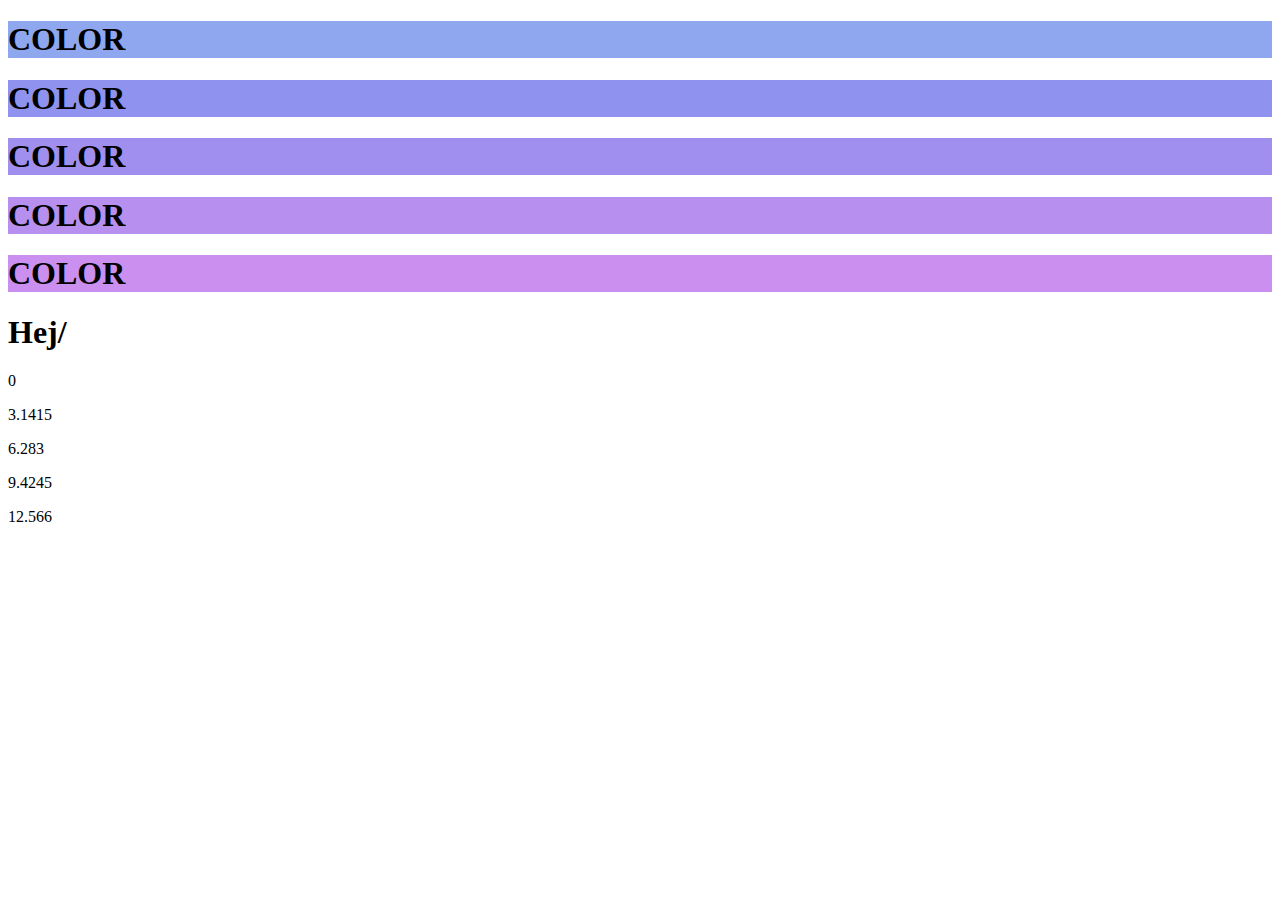
<file: 02_jan_12_functions/index.html>
<!DOCTYPE html>
<html lang="en">
<head>
    <meta charset="UTF-8">
    <meta http-equiv="X-UA-Compatible" content="IE=edge">
    <meta name="viewport" content="width=device-width, initial-scale=1.0">
    <link rel="stylesheet" href="css/style.css">
    <script src="js/script.js" defer></script>
    <title>Document</title>
</head>
<body>

    
</body>
</html>
</file>
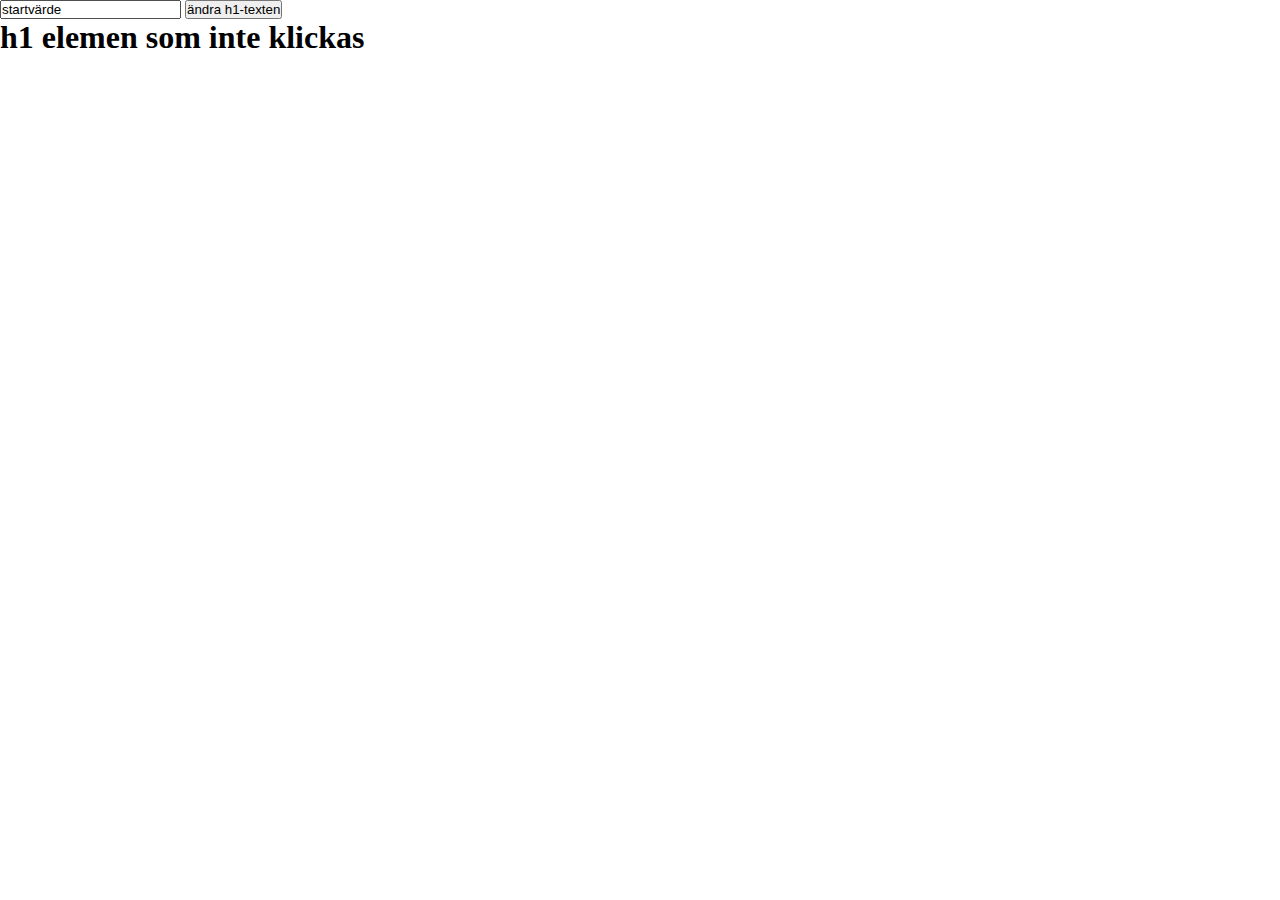
<file: 04_jan_14_events - keyBoard/index.html>
<!DOCTYPE html>
<html lang="en">
<head>
    <meta charset="UTF-8">
    <meta http-equiv="X-UA-Compatible" content="IE=edge">
    <meta name="viewport" content="width=device-width, initial-scale=1.0">
    <link rel="stylesheet" href="css/style.css">
    <script src="js/script.js" defer></script>
    <title>Document</title>
</head>
<body>

    <!-- <form action=""> -->
        <input type="text" value="startvärde">
        <button>ändra h1-texten</button>
    <!-- </form> -->



 <h1>h1 elemen som inte klickas</h1>

    
</body>
</html>
</file>
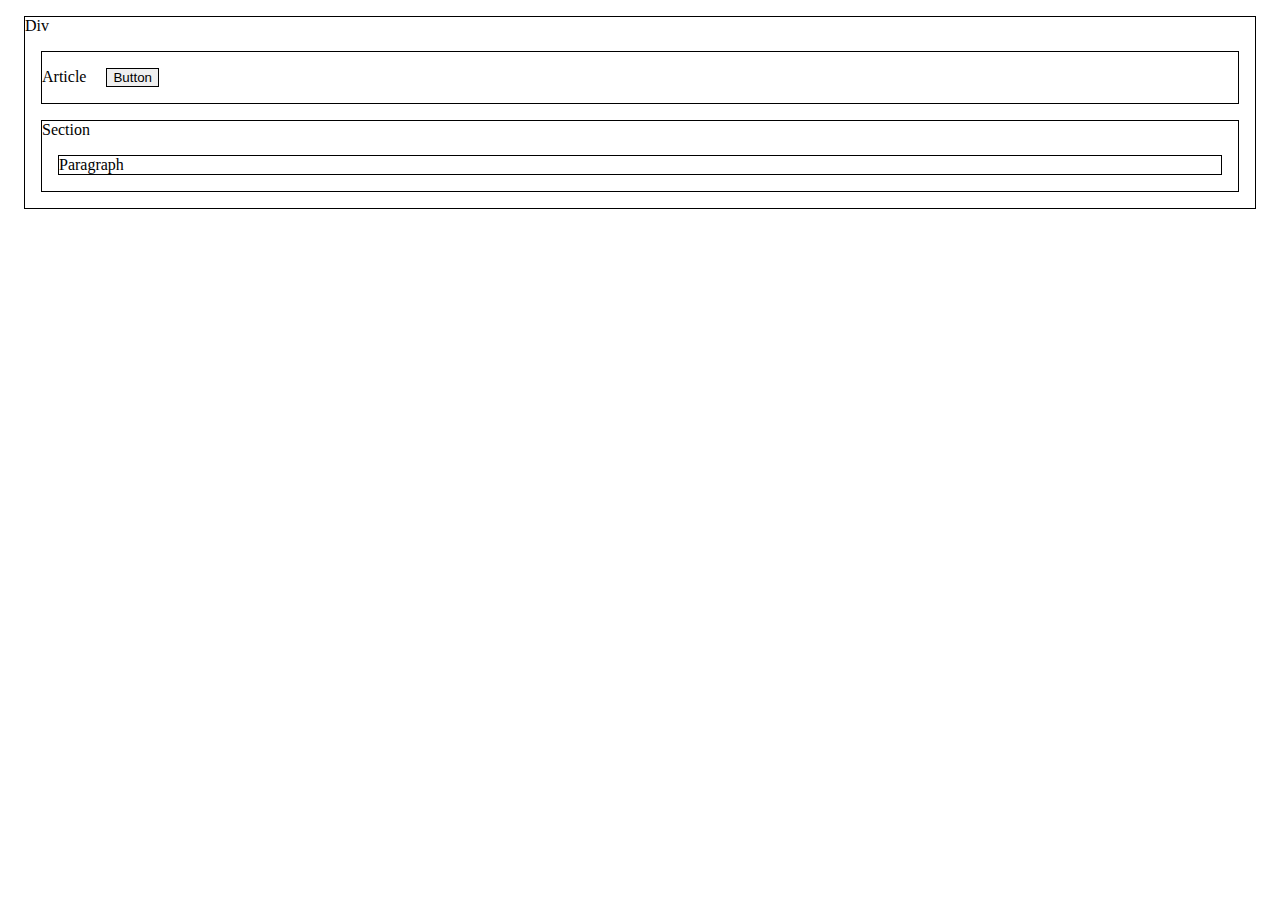
<file: event-bubbling/index.html>
<!DOCTYPE html>
<html lang="en">
<head>
    <meta charset="UTF-8">
    <meta http-equiv="X-UA-Compatible" content="IE=edge">
    <meta name="viewport" content="width=device-width, initial-scale=1.0">
    <script src="js/script.js" defer></script>
    <link rel="stylesheet" href="style.css">
    
    <!-- Fake favicon för att undvika felmeddelande -->
    <link rel="shortcut icon" href="#" type="image/x-icon">
    <title>Bubbling</title>
</head>
<body>
    <div>
        Div
        <article>
            Article
            <button>Button</button>
        </article>
        <section>
            Section
            <p>Paragraph</p>
        </section>
    </div>
</body>
</html>
</file>
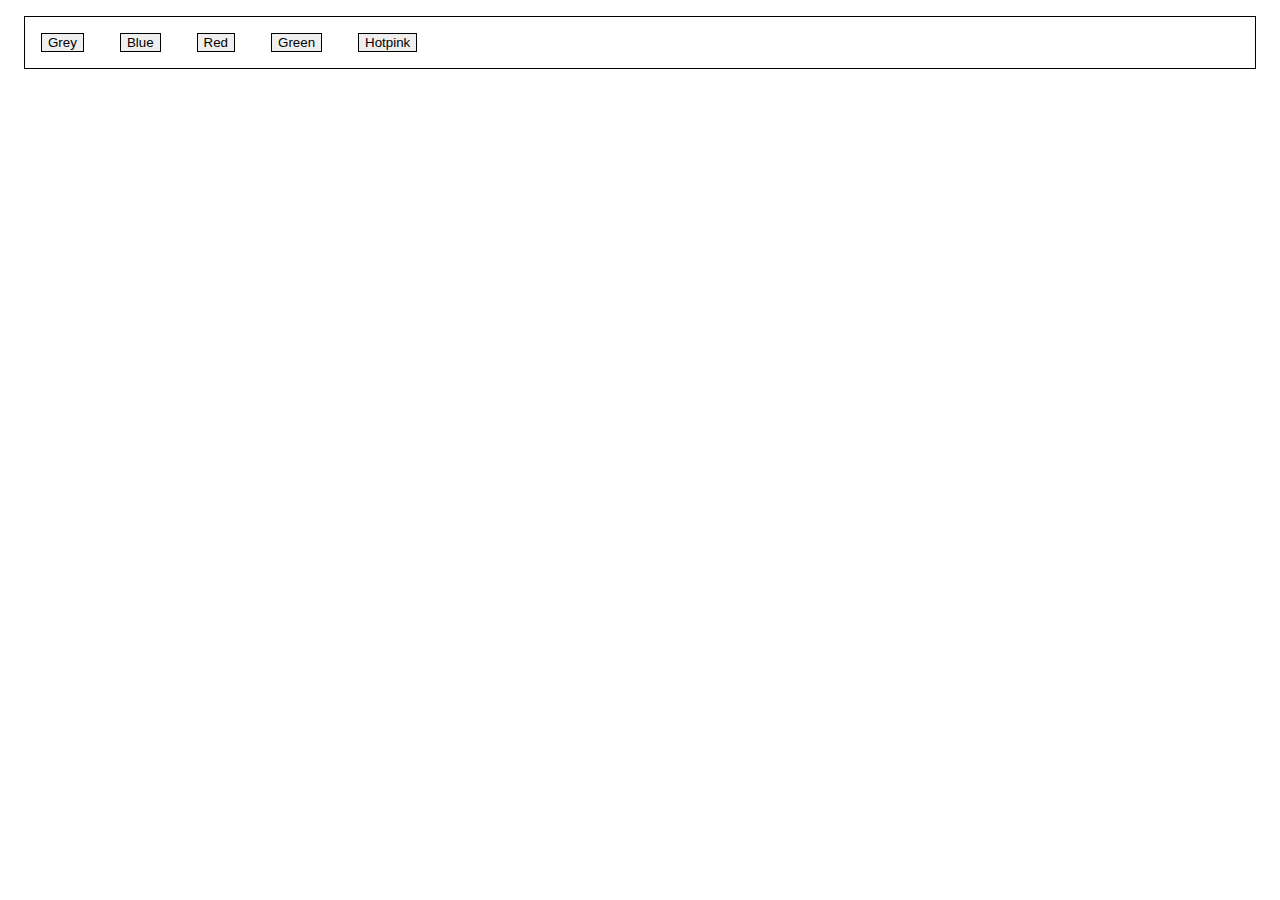
<file: event-multi/index.html>
<!DOCTYPE html>
<html lang="en">
<head>
    <meta charset="UTF-8">
    <meta http-equiv="X-UA-Compatible" content="IE=edge">
    <meta name="viewport" content="width=device-width, initial-scale=1.0">
    <script src="js/script.js" defer></script>
    <link rel="stylesheet" href="style.css">
    
    <!-- Fake favicon för att undvika felmeddelande -->
    <link rel="shortcut icon" href="#" type="image/x-icon">
    <title>Bubbling</title>
</head>
<body>
    <div>
        <button>Grey</button>
        <button>Blue</button>
        <button>Red</button>
        <button>Green</button>
        <button>Hotpink</button>
    </div>
</body>
</html>
</file>
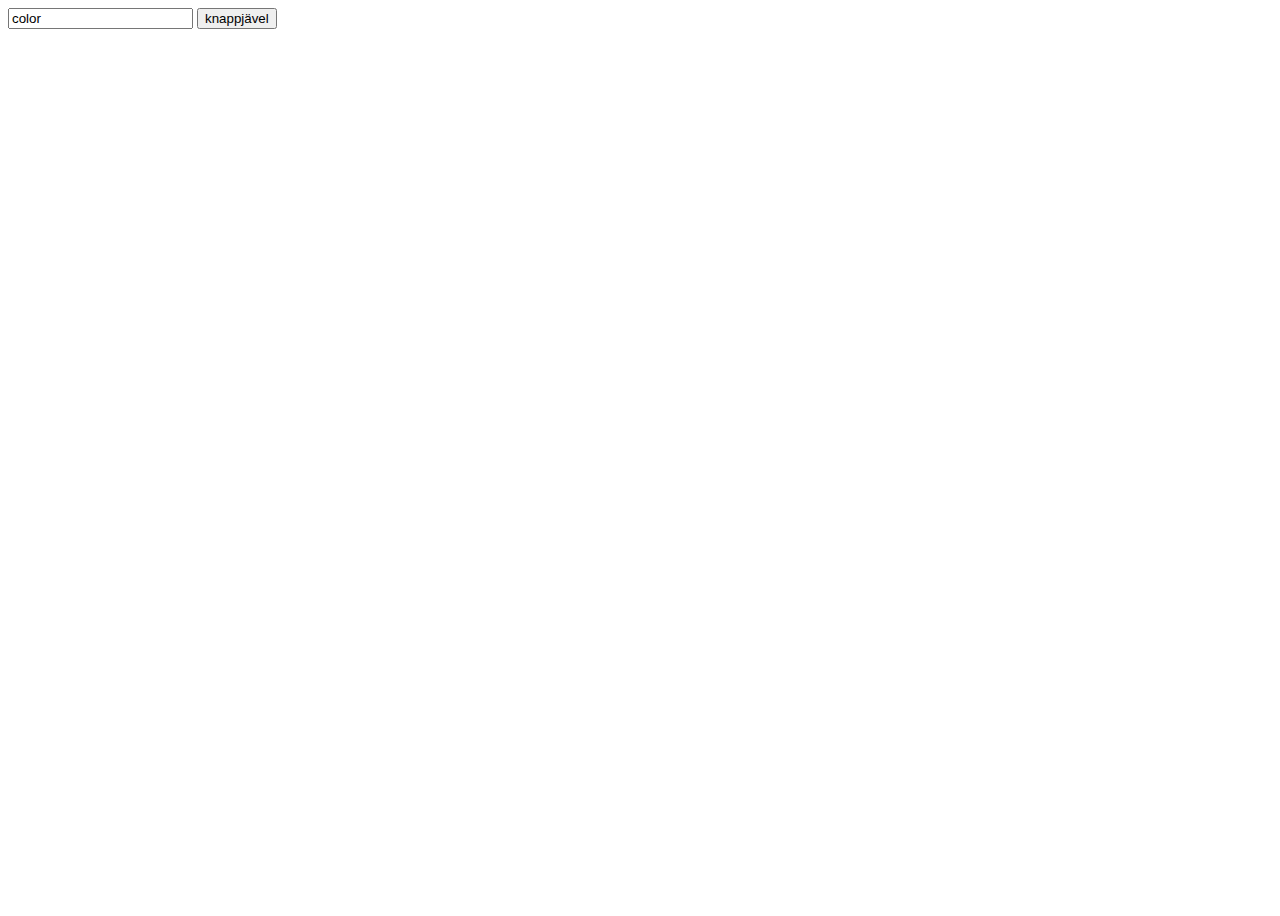
<file: events_övningsuppgifter/index.html>
<!DOCTYPE html>
<html lang="en">
<head>
    <meta charset="UTF-8">
    <meta http-equiv="X-UA-Compatible" content="IE=edge">
    <meta name="viewport" content="width=device-width, initial-scale=1.0">
    <link rel="stylesheet" href="css/styles.css">
    <script src="js/script.js" defer></script>
    <title>Document</title>
</head>
<body>
    <input type="text" value="color">
    <button>knappjävel</button>
    
</body>
</html>
</file>
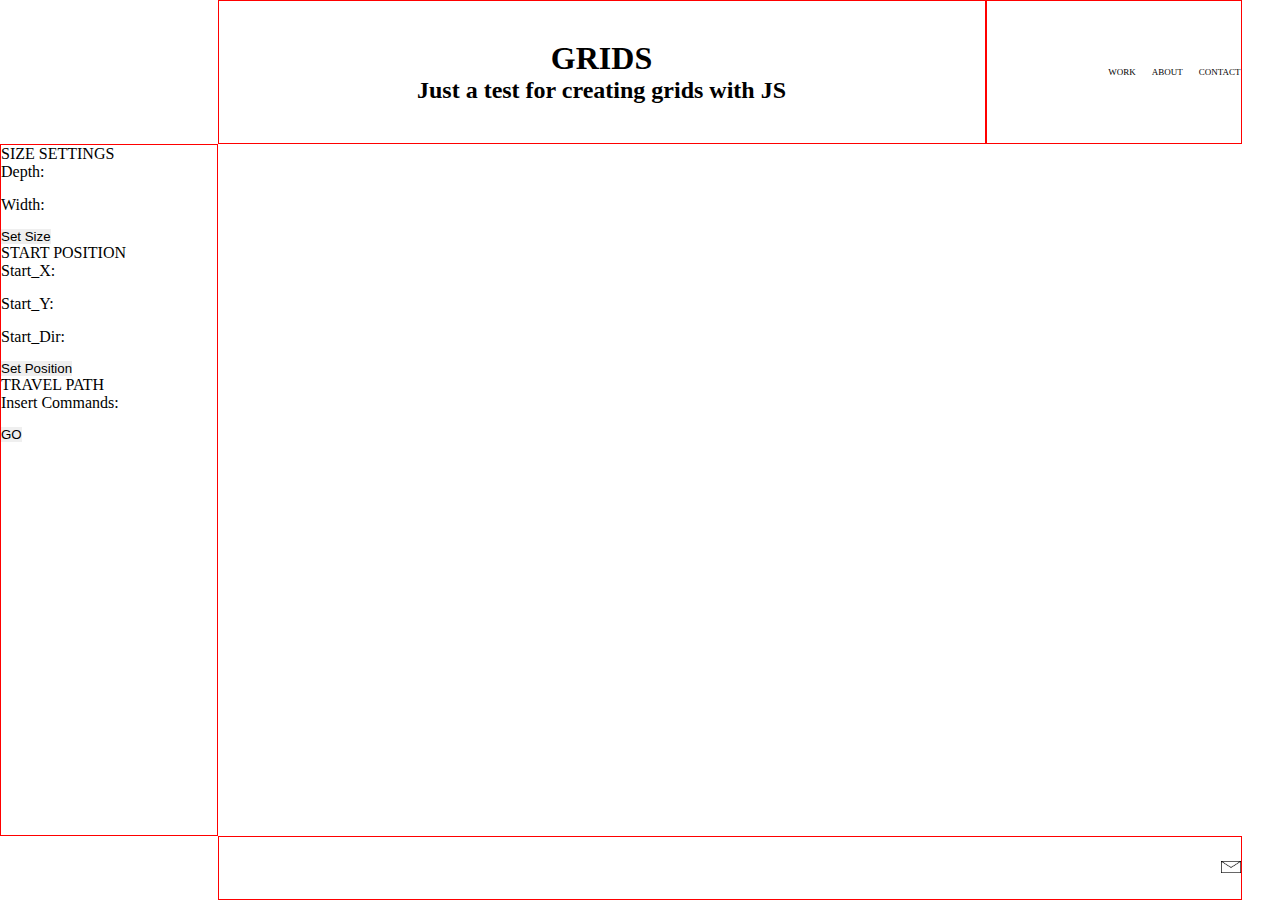
<file: gridPosition/index.html>
<!DOCTYPE html>
<html lang="en">
<head>
    <meta charset="UTF-8">
    <meta http-equiv="X-UA-Compatible" content="IE=edge">
    <meta name="viewport" content="width=device-width, initial-scale=1.0">
    <link rel="stylesheet" href="css/style.css">
    <script src="js/script.js" defer></script>
    <title>grids</title>
</head>
<body>

    <div class="wrapper-common">

        <header class="header-common">
            <h1>GRIDS</h1>
            <h2>Just a test for creating grids with JS</h2>
        </header>

        <nav class="nav-common">
            <a href="index.html">WORK</a>
            <!-- <a href="work.html">WORK</a> -->
            <a href="aboutme.html">ABOUT</a>
            <a href="contact.html">CONTACT</a>
        </nav>

        <aside class="sidebar_input">
                <p>SIZE SETTINGS</p>
                Depth: <input type="text" name="depth" id="input-depth">
                Width: <input type="text" name="width" id="input-width">
                <button onclick="setGrid()">Set Size</button>

                <p>START POSITION</p>
                Start_X: <input type="text" name="Start_X" id="input-start-x">
                Start_Y: <input type="text" name="Start_Y" id="input-start-y">
                Start_Dir: <input type="text" name="Start_Dir" id="input-start-dir">
                <button onclick="setStart()">Set Position</button>

                <p>TRAVEL PATH</p>
                Insert Commands: <input type="text" name="Start_X" id="input-travel">
                <button onclick="startTravel()">GO</button>

        </aside>
        

        <main class="grid-robot">
           
        </main>

        <footer class="footer-common">
            <a href="mailto:ctallner@hotmail.com"><img src="img/email-small.png" alt="email"></a>
        </footer>

    </div>
    
</body>
</html>
</file>
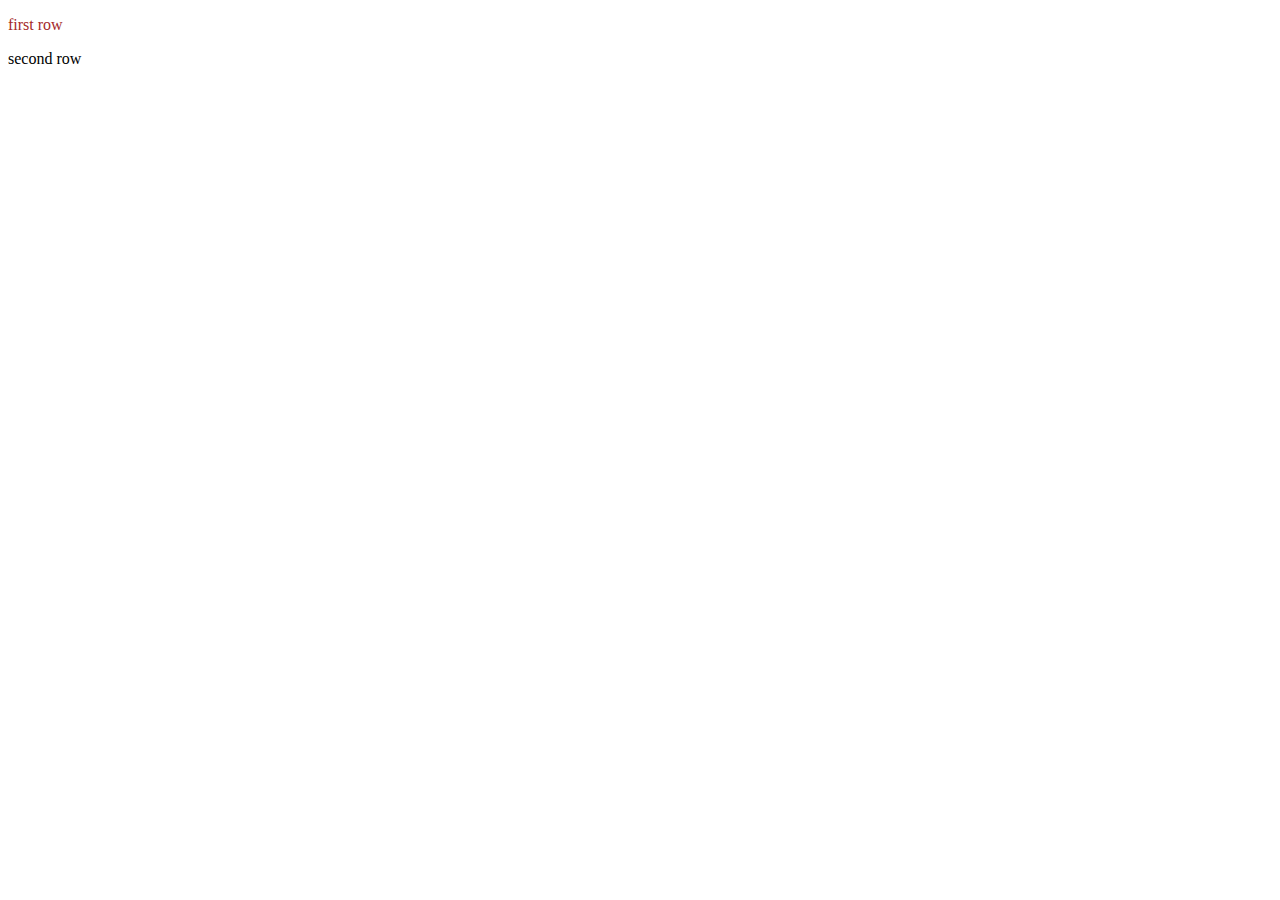
<file: helloWorld/index.html>
<!DOCTYPE html>
<html lang="en">
<head>
    <meta charset="UTF-8">
    <meta http-equiv="X-UA-Compatible" content="IE=edge">
    <meta name="viewport" content="width=device-width, initial-scale=1.0">
    <link rel="stylesheet" href="css/style.css">
    <script src="js/script.js" defer></script>
    <title>Document</title>
</head>
<body>

    <p class="test"> first row </p>
    <p> second row </p>

    
</body>
</html>
</file>
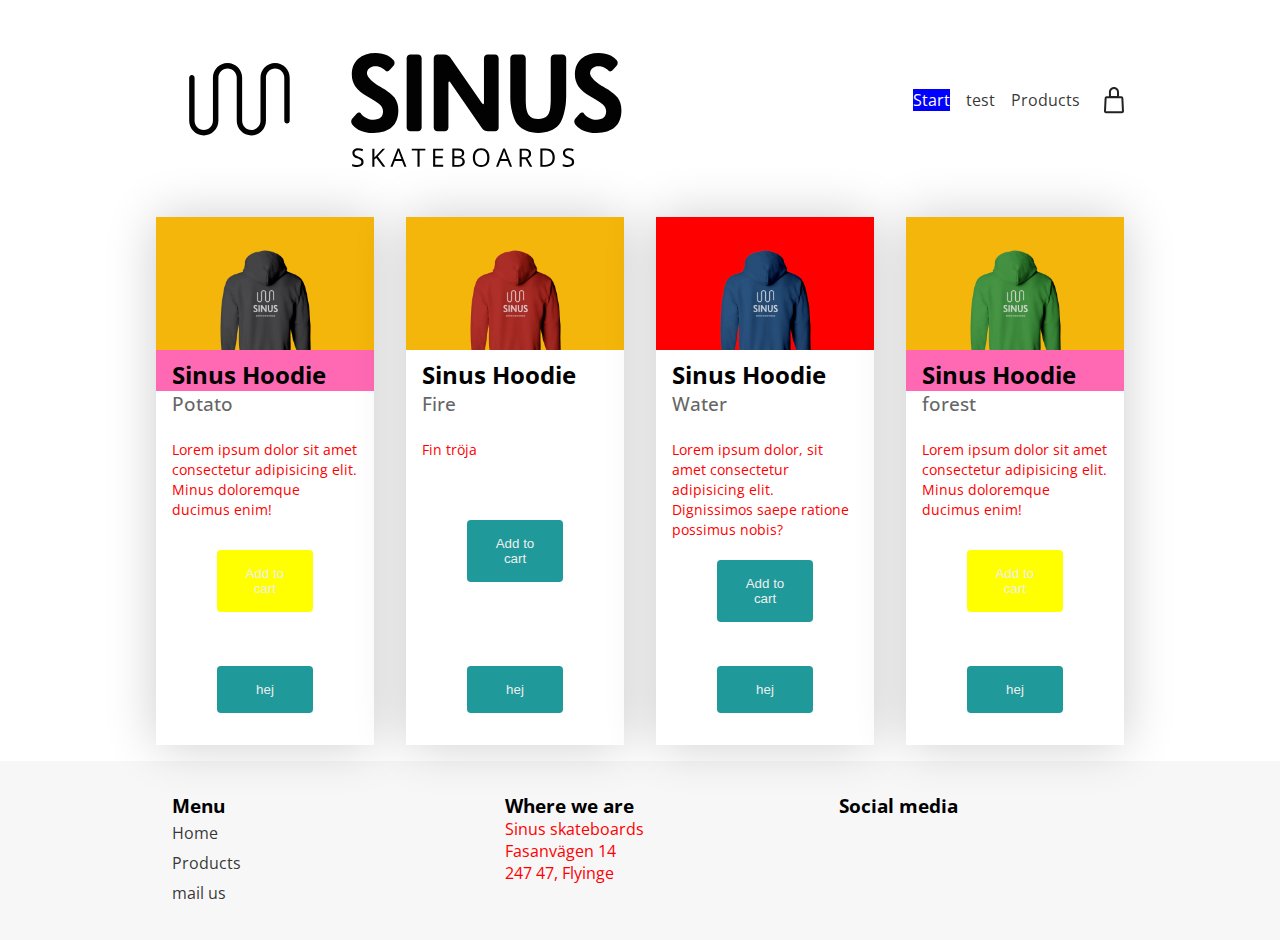
<file: 01_jan_04_variables_and_DOM/sinus-shop-start/index.html>
<!DOCTYPE html>
<html lang="en">

<head>
    <meta charset="UTF-8">
    <meta name="viewport" content="width=device-width, initial-scale=1.0">
    <title>Sinus skateboards</title>
    <link href="https://fonts.googleapis.com/css2?family=Open+Sans:wght@400;700&display=swap" rel="stylesheet">
    <link rel="stylesheet" href="css/style.css">
    <script src="js/script.js" defer></script>
</head>

<body>
     <div class="wrapper">
        <header>
            <img src="img/sinus-logo.svg" alt="sinus" class="logo">
            <nav id="header-navigation">
                <a href="#">Home</a>
                <a href="#">Products</a>
                <a href="#">Contact</a>

                <img src="img/icon-bag.svg" alt="cart">
            </nav>
        </header>
        <main>
            <article class="art-1">
                <figure><img src="img/hoodie-ash.png" alt="hoodie"></figure>
                <h2>Sinus Hoodie</h2>
                <h3>Ash</h3>
                <p>Lorem ipsum dolor sit amet consectetur adipisicing elit. Minus doloremque ducimus enim!</p>
                <button>buy</button>
            </article>
            <article class="art-2">
                <figure><img src="img/hoodie-fire.png" alt="hoodie"></figure>
                <h2>Sinus Hoodie</h2>
                <h3>Fire</h3>
                <p>Lorem ipsum dolor sit amet consectetur adipisicing elit. Ratione neque sint quaerat consequatur
                    laudantium!</p>
                <button>buy</button>
            </article>
            <article class="art-3">
                <figure><img src="img/hoodie-ocean.png" alt="hoodie"></figure>
                <h2>Sinus Hoodie</h2>
                <h3>Water</h3>
                <p>Lorem ipsum dolor, sit amet consectetur adipisicing elit. Dignissimos saepe ratione possimus nobis?
                </p>
                <button>buy</button>
            </article>
        </main>
        <footer>
            <section>
                <article>
                    <h3>Menu</h3>
                    <a href="#">Home</a>
                    <a href="#">Products</a>
                    <a href="#">Contact</a>
                </article>
                <article>
                    <h3>Where we are</h3>
                    <p>Sinus skateboards <br>
                        Railsvägen 13 <br>
                        133 37, Rampnäs</p>
                </article>
                <article>
                    <h3>Social media</h3>
                    <a href="#">Twitter</a>
                    <a href="#">Facebook</a>
                    <a href="#">Instagram</a>
                </article>
            </section>
        </footer>
    </div>
</body>

</html>
</file>
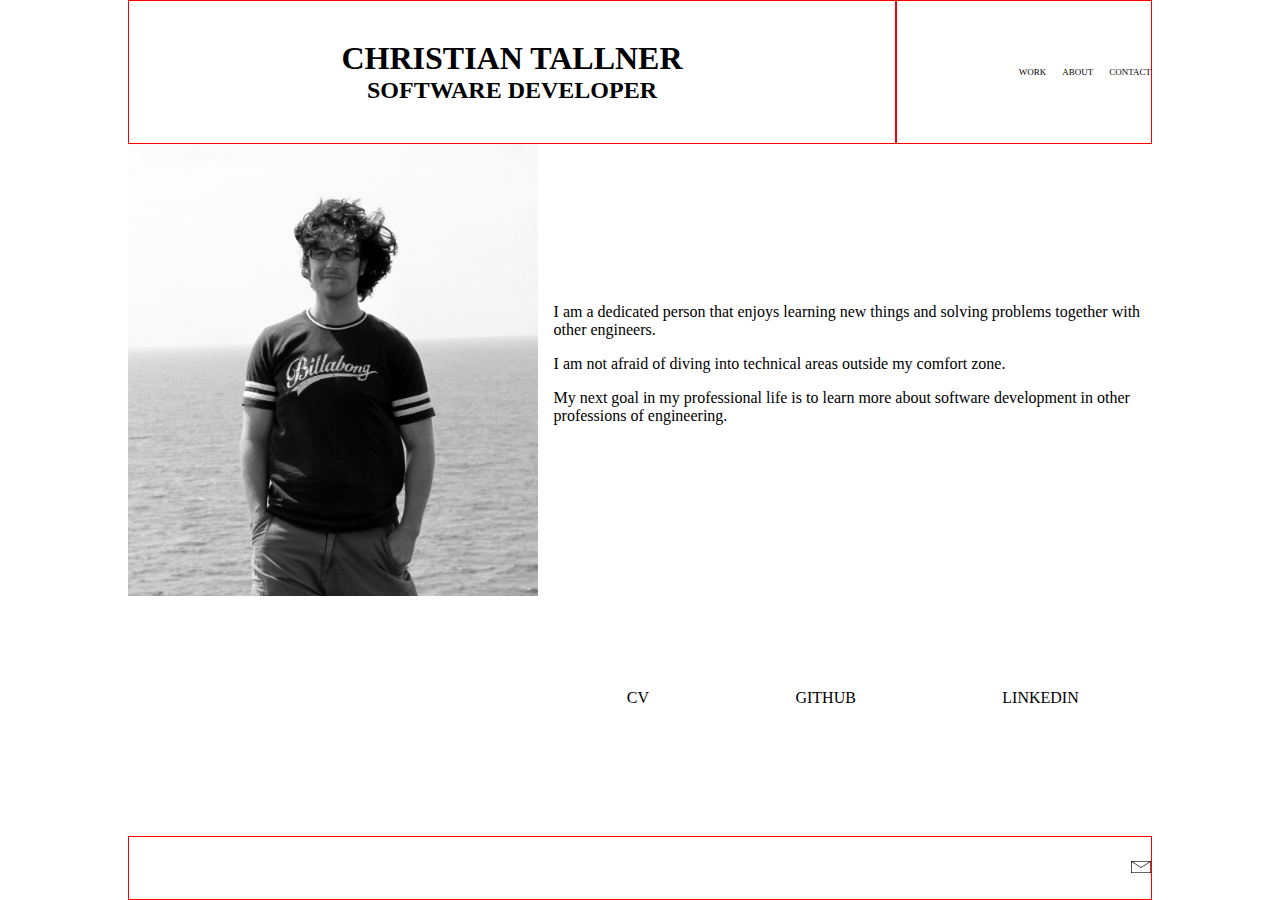
<file: gridPosition/aboutme.html>
<!DOCTYPE html>
<html lang="en">
<head>
    <meta charset="UTF-8">
    <meta http-equiv="X-UA-Compatible" content="IE=edge">
    <meta name="viewport" content="width=device-width, initial-scale=1.0">
    <link rel="stylesheet" href="css/style.css">
    <title>About - Christian Tallner</title>
</head>
<body>
    <div class="wrapper-common">

        <header class="header-common">
            <h1>CHRISTIAN TALLNER</h1>
            <h2>SOFTWARE DEVELOPER</h2>
        </header>

        <nav class="nav-common">
            <a href="index.html">WORK</a>
            <!-- <a href="work.html">WORK</a> -->
            <a href="aboutme.html">ABOUT</a>
            <a href="contact.html">CONTACT</a>
        </nav>

        <main class="aboutme-main">
            <figure>
                <img src="img/me.JPG" alt="me">
                <!-- <figcaption> this is me</figcaption> -->
            </figure>

            <article>
                <p>
                    I am a dedicated person that enjoys learning new things and solving problems together with other engineers. 
                </p>
                <p>
                    I am not afraid of diving into technical areas outside my comfort zone. 
                </p>
                <p>
                    My next goal in my professional life is to learn more about software development in other professions of engineering.
                </p>
            </article>

            <div>
                <a href="documents/Christian tallner - CV Eng.pdf" target="_blank">CV</a>
                <a href="https://github.com/tallner" target="_blank">GITHUB</a>
                <a href="https://www.linkedin.com/in/christian-tallner-b8683511/" target="_blank">LINKEDIN</a>
            </div>

        </main>

        <footer class="footer-common">
            <a href="mailto:ctallner@hotmail.com"><img src="img/email-small.png" alt="email"></a>
        </footer>

    </div>
</body>
</html>
</file>
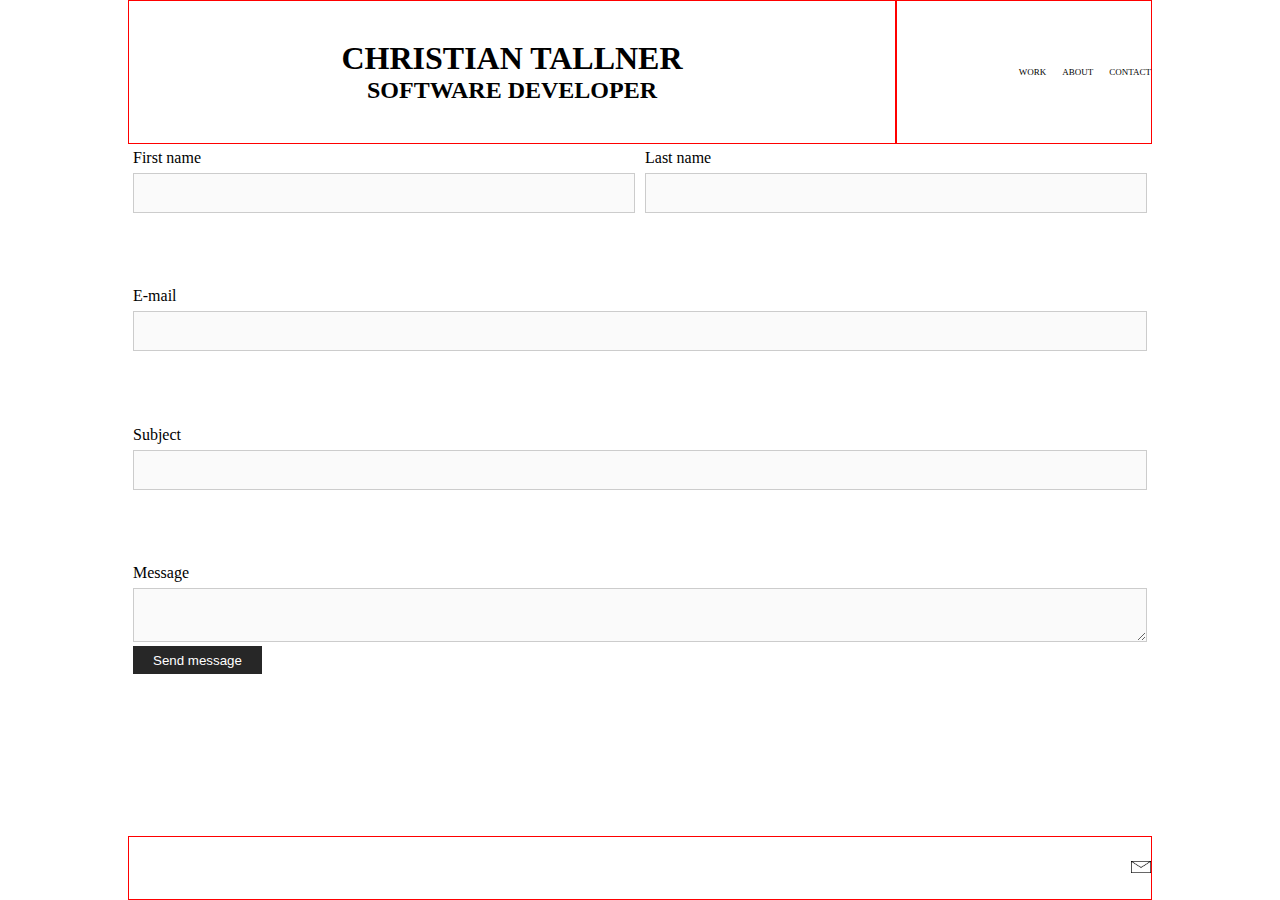
<file: gridPosition/contact.html>
<!DOCTYPE html>
<html lang="en">
<head>
    <meta charset="UTF-8">
    <meta http-equiv="X-UA-Compatible" content="IE=edge">
    <meta name="viewport" content="width=device-width, initial-scale=1.0">
    <link rel="stylesheet" href="css/style.css">
    <title>Contact - Christian Tallner</title>
</head>
<body>
    <div class="wrapper-common">

        <header class="header-common">
            <h1>CHRISTIAN TALLNER</h1>
            <h2>SOFTWARE DEVELOPER</h2>
        </header>

        <nav class="nav-common">
            <a href="index.html">WORK</a>
            <!-- <a href="work.html">WORK</a> -->
            <a href="aboutme.html">ABOUT</a>
            <a href="contact.html">CONTACT</a>
        </nav>

        <!-- <main class="contact-main"> -->
    
            <form class="contact-form" id="form" name="form" method="post" action="mailto:ctallner@hotmail.com" target="_blank">

                <div class="contact-first-name-grid contact-box">
                    <label for="fname">First name</label> 
                    <input class="textinput" type="text" name="fname" id="fname" />
                </div>
                
                <div class="contact-last-name-grid contact-box">
                    <label for="lname">Last name</label>
                    <input class="textinput" type="text" name="lname" id="lname" />
                </div>

                <div class="contact-subject-grid contact-box">
                    <label for="subject">Subject</label>
                    <input class="textinput" type="text" name="subject" id="subject"/>
                </div>
                
                <div class="contact-email-grid contact-box">
                    <label for="e-mail">E-mail</label>
                    <input class="textinput" type="text" name="e-mail" id="e-mail" />
                </div>
                
                <div class="contact-message-grid contact-box">
                    <label for="message">Message</label>
                    <textarea  class="textinput" name="message" id="message"></textarea>

                    <input class="contact-submit-button" type="submit" name="send" id="send" value="Send message" />
                </div>

            </form>
        <!-- </main> -->

        <footer class="footer-common">
            <a href="mailto:ctallner@hotmail.com"><img src="img/email-small.png" alt="email"></a>
        </footer>

    </div>
</body>
</html>
</file>
<file: 02_jan_12_functions/css/style.css>
.test{
    color: brown;
}
</file>
<file: 04_jan_14_events - keyBoard/css/style.css>
*{
    margin: 0;
    padding: 0;
}

body{
    /* background-color: hotpink; */
    height: 100vh;
}

h1{
    
}
</file>
<file: event-bubbling/style.css>
body *{
    border: solid 1px black;
    margin: 1rem;
}
</file>
<file: event-multi/style.css>
body *{
    border: solid 1px black;
    margin: 1rem;
}
</file>
<file: events_övningsuppgifter/css/styles.css>
body{
    height: 100vh;
}
</file>
<file: gridPosition/css/style.css>
*{
    margin: 0;
    padding: 0;
    border: 0;
    outline: 0;
    text-decoration: none;
}

/* COMMON STYLING - header, nav, footer */
/* Pages: work aboutme contact*/
.wrapper-common{
    display: grid;
    min-height: 100vh;

    grid-template-columns: auto 60% 20% auto; /**/
    grid-template-rows: 9rem auto 4rem;
}
.header-common{
    border: 1px solid red;
    background-color: white;

    grid-row: 1/2;
    grid-column: 2/3;

    font-family: 'Trajan Pro 3';

    display: flex;
    flex-flow: column nowrap;
    justify-content: center;
    align-items: center;
}
.nav-common{
    border: 1px solid red;
    background-color: white;
 
    grid-row: 1/2;
    grid-column: 3/4;

    display: flex;
    flex-flow: row nowrap;
    justify-content: flex-end;
    align-items: center;
}
.nav-common a{
    text-decoration: none;
    font-family: 'Trajan Pro 3';
    font-size: 9px;
    font-weight: lighter;

    padding: 0rem 0rem 0rem 1rem;
}
.sidebar_input{
    border: 1px solid red;
    background-color: white;

    grid-row: 2/3;
    grid-column: 1/2;

    font-family: 'Trajan Pro 3';

    display: flex;
    flex-flow: column nowrap;
    justify-content: left;
    align-items: flex-start;

}
.footer-common{
    border: 1px solid red;
    background-color: white;

    grid-row: 3/4;
    grid-column: 2/4;

    display: flex;
    flex-flow: row nowrap;
    justify-content: flex-end;
    align-items: center;
}
.footer-common img{
    width: 20px;
    height: auto;
}
.footer-common img:hover{
    filter: invert();
    
}
a{
    color: black;
}

/* GRID STYLING * /
#robotImg {
    width: 200px;
    height: 400px;
  }
  /**/
.grid-robot{
    /* border: 1px solid red; */
    background-color: white;

    grid-row: 2/3;
    grid-column: 2/4;

    display: grid;
    grid-template-columns: 50% 50%; /**/
    grid-template-rows: 50% 50%;
}
.ruta{
    /* border: 1px solid red; */
}


/* ABOUT STYLING */
.aboutme-main{
    /* border: 1px solid red; */

    grid-row: 2/3;
    grid-column: 2/4;

    display: grid;

    grid-template-columns: 40% 60%; /**/
    grid-template-rows: 60% 40%;
}
.aboutme-main figure{
    /* border: 1px solid red; */
    grid-row: 1/3;
    grid-column: 1/2;

    display: flex;
    flex-flow: column nowrap;
    justify-content: flex-start;
    align-items: center;
}
.aboutme-main img{
    width: 100%;
}
.aboutme-main article{
    /* border: 1px solid red; */
    grid-row: 1/2;
    grid-column: 2/3;

    padding-top: 2.5rem;
    padding-left: 1rem;

    display: flex;
    flex-flow: column nowrap;
    justify-content: center;
    align-items: flex-start;
}
.aboutme-main article *{
    padding-bottom: 1rem;
}
.aboutme-main div{
    /* border: 1px solid red; */
    grid-row: 2/3;
    grid-column: 2/3;

    padding-left: 1rem;

    display: flex;
    flex-flow: row nowrap;
    justify-content: space-around;
    align-items: center;
}

/* CONTACT STYLING */
.contact-main{ 
    /* border: 1px solid red; */
    background-color: white;

    grid-row: 2/3;
    grid-column: 2/4;
}
.contact-form{
    /* border: 1px solid red; */

    grid-row: 2/3;
    grid-column: 2/4;

    display: grid;

    grid-template-columns: 50% 50%;
    grid-template-rows: 20% 20% 20% 40%; 

}
.contact-first-name-grid{
    /* border: 1px solid red; */

    grid-row: 1/2;
    grid-column: 1/2;
}
.contact-last-name-grid{
    /* border: 1px solid red; */

    grid-row: 1/2;
    grid-column: 2/3;
}
.contact-email-grid{
    /* border: 1px solid red; */

    grid-row: 2/3;
    grid-column: 1/3;
}
.contact-subject-grid{
    /* border: 1px solid red; */

    grid-row: 3/4;
    grid-column: 1/3;
}
.contact-message-grid{
    /* border: 1px solid red; */

    grid-row: 4/5;
    grid-column: 1/3;
}
.contact-submit-button{
    color: #fff;
    background-color: #272727;
    border-color: #272727;
    
    padding: 0.5em 1.5em;
    border-width: 0;
    text-align: center;
    cursor: pointer;
}
.contact-box{
    margin: 5px;

    display: flex;
    flex-flow: column nowrap;
    justify-content: flex-start;
    align-items: flex-start;
}
.textinput {
    display: inline-block;
    box-sizing: border-box;

    width: 100%;
    padding: 12px;
    margin: 6px 0 4px;
    border: 1px solid #ccc;
    background: #fafafa;
    color: #000;
    font-family: sans-serif;
    font-size: 12px;

    resize: vertical;
}

/* tablet breakpoint */
@media (max-width: 750px) {

    .wrapper-common{
        grid-template-columns: 50% 50%;
        grid-template-rows: 5rem 4rem auto 4rem;
    }
    .header-common{
        /* border: 1px solid red; */
        grid-row: 1/2;
        grid-column: 1/3;

        text-align: center;
        align-items: center;
    }
    .nav-common{
        /* border: 1px solid red; */
        grid-row: 2/3;
        grid-column: 1/3;
        justify-content: center;
    }
    .footer-common{
        grid-row: 4/5;
        grid-column: 1/3;
        justify-content: center;
    }

    .work-main{
        grid-row: 3/4;
        grid-column: 1/3;

        justify-content: center;
        align-items: center;
    }
    .work-main img{
        width: 100%;
    }
    .work-main figure{   
        margin-bottom: 1rem;
        margin-right: 0.5rem;
        
        flex-basis: 45%;
    }

    .aboutme-main{
        /* border: 1px solid red; */

        grid-row: 3/4;
        grid-column: 1/3;
    }
    .aboutme-main div{
        /* border: 1px solid red; */
        align-items: flex-start;
    } 

    .contact-form{
        /* border: 1px solid red; */
    
        grid-row: 3/4;
        grid-column: 1/3;
    
        display: grid;
    
        grid-template-columns: auto;
        grid-template-rows: 18% 18% 18% 18% 28%; 
    
    }
    .contact-first-name-grid{
        /* border: 1px solid red; */
    
        grid-row: 1/2;
        grid-column: 1;
    }
    .contact-last-name-grid{
        /* border: 1px solid red; */
    
        grid-row: 2/3;
        grid-column: 1;
    }
    .contact-email-grid{
        /* border: 1px solid red; */
    
        grid-row: 3/4;
        grid-column: 1;
    }
    .contact-subject-grid{
        /* border: 1px solid red; */
    
        grid-row: 4/5;
        grid-column: 1;
    }
    .contact-message-grid{
        /* border: 1px solid red; */
    
        grid-row: 5/6;
        grid-column: 1;
    }

    .project-main{
        grid-row: 3/4;
        grid-column: 1/3;
    }
    .project-main article *{
        padding-bottom: 1rem;
    }
}

/* mobile breakpoint */
@media (max-width: 550px) {
    /* INDEX STYLING */
    .index-wrapper{
        grid-template-columns: auto;
        grid-template-rows: 30% 10% auto auto 0.5rem;
    }
    .index-header{
        grid-row: 1/2;
        grid-column: 1;

        /* display: flex; */
        text-align: center;
        padding-top: 1rem;
    }
    .index-cite{
        grid-row: 2/3;
        grid-column: 1;

        /* display: flex; */
        text-align: center;
    }
    .index-enter{
        grid-row: 3/4;
        grid-column: 1;

        padding: 4px 7px;
    }
    .index-footer{
        grid-row: 5/6;
        grid-column: 1;
    }
    .index-footer img{
        width: 30px;
    }
    .index-img{
        grid-row: 4/5;
        grid-column: 1;

        /* border: red solid 1px; */

        height: auto;
        display: flex;
        flex-flow: row nowrap;
        justify-content: center;
        align-items: center;
    }

    .wrapper-common{
        grid-template-columns: auto; /**/
        grid-template-rows: 2rem 7rem auto 4rem;
    }
    .header-common{
        /* border: 1px solid red; */
        grid-row: 2/3;
        grid-column: 1;

        text-align: center;
        align-items: center;
    }
    .nav-common{
        /* border: 1px solid red; */
        grid-row: 1/2;
        grid-column: 1;
        justify-content: center;

        top: 0;
        position: sticky;
    }
    .footer-common{
        grid-row: 4/5;
        grid-column: 1;
        justify-content: center;
    }

    .work-main{
        grid-row: 3/4;
        grid-column: 1;

        justify-content: center;
        align-items: center;
    }
    .work-main img{
        width: 75%;
    }
    .work-main figure{   
        /* border: 1px solid red; */
        margin-bottom: 1rem;

        text-align: center;
        
        flex-basis: 100%;
    }

    .aboutme-main{
        /* border: 1px solid red; */
        /* background-color: white; */

        grid-row: 3/4;
        grid-column: 1;

        grid-template-columns: auto; /**/
        grid-template-rows: 50% 30% 20%;
    }
    .aboutme-main figure{
        /* border: 1px solid red; */
        grid-row: 1/2;
        grid-column: 1;
        /* */
    }
    .aboutme-main img{
        width: 45%;
    }
    .aboutme-main article{
        /* border: 1px solid red; */
        grid-row: 2/3;
        grid-column: 1;
    }
    .aboutme-main div{
        /* border: 1px solid red; */
        grid-row: 3/4;
        grid-column: 1;
        align-items: center;
    }

    .contact-form{
        /* border: 1px solid red; */
    
        grid-row: 3/4;
        grid-column: 1;
    
        display: grid;
    
        grid-template-columns: auto;
        grid-template-rows: 18% 18% 18% 18% 28%; 
    
    }
    .contact-first-name-grid{
        /* border: 1px solid red; */
    
        grid-row: 1/2;
        grid-column: 1;
    }
    .contact-last-name-grid{
        /* border: 1px solid red; */
    
        grid-row: 2/3;
        grid-column: 1;
    }
    .contact-email-grid{
        /* border: 1px solid red; */
    
        grid-row: 3/4;
        grid-column: 1;
    }
    .contact-subject-grid{
        /* border: 1px solid red; */
    
        grid-row: 4/5;
        grid-column: 1;
    }
    .contact-message-grid{
        /* border: 1px solid red; */
    
        grid-row: 5/6;
        grid-column: 1;
    }
    
    .project-main{
        grid-row: 3/4;
        grid-column: 1;

        grid-template-columns: auto; /**/
        grid-template-rows: 70% 30%;
    }
    .project-main figure{
        /* border: 1px solid red; */
        grid-row: 2/3;
        grid-column: 1;

        display: flex;
        flex-flow: row nowrap;
        align-items: center;
        overflow-x: scroll;
        overflow-y: hidden;
    
    }
    .project-main img{
        width: auto;
    }
    .project-main article{
        /* border: 1px solid red; */
        grid-row: 1/2;
        grid-column: 1;

        padding-top: 1rem;
        
        justify-content: flex-start;
        align-items: center;
    }
}
</file>
<file: helloWorld/css/style.css>
.test{
    color: brown;
}
</file>
<file: 01_jan_04_variables_and_DOM/sinus-shop-start/css/style.css>
/* :root selectar rootelementet vilket är html-elementet. Men specifiteten är högre än om vi hade selectat html */
:root {
  /* en css custom property (alltså variabel) */
  --width: 1000px;
}
* {
  margin: 0;
  padding: 0;
  border: 0;
}

.active {
  background-color: blue;
  color: white;
}

.wrapper {
  height: 100vh;
  font-family: "Open Sans", sans-serif;
  display: flex;
  flex-flow: column nowrap;
  align-items: center;
}

header {
  /* var(--width) innebär 1000px */
  max-width: var(--width);
  width: 100%;
  padding: 1rem;
  display: flex;
  align-items: center;
  justify-content: space-between;
  box-sizing: border-box;
}

header > img.logo {
  max-width: 8rem;
  width: 100%;
}

header nav {
  display: flex;
  align-items: center;
}

header nav a,
footer a {
  color: rgba(0, 0, 0, 0.8);
  text-decoration: none;
  margin: 0 0.5rem;
}

footer section article {
  display: flex;
  flex-direction: column;
}

header nav img {
  margin-left: 1rem;
}

main {
  max-width: var(--width);
  display: flex;
  flex: 1;
  justify-content: center;
  align-items: center;
}

main article {
  height: 33rem;
  width: 100%;
  margin: 1rem;
  background: white;
  display: flex;
  flex-direction: column;
  box-shadow: 0 0 3rem rgba(0, 0, 0, 0.2);
}

main article figure {
  padding: 2rem 1rem 0 1rem;
  background: rgb(244, 182, 10);
  display: flex;
  flex-direction: column;
  justify-content: flex-end;
  align-items: center;
}

main article figure img {
  width: 80%;
}

main article h2 {
  padding: 0.5rem 1rem 0rem 1rem;
}
main article h3 {
  padding: 0rem 1rem 1rem 1rem;
  font-weight: 500;
  opacity: 0.6;
}

main article p {
  padding: 0.5rem 1rem;
  font-size: 0.9rem;
  line-height: 140%;
}

main article button {
  appearance: none;
  border: none;
  background: rgb(31, 153, 153);
  color: #eee;
  margin: auto auto 2rem auto;
  padding: 1rem 1.5rem;
  width: 6rem;
  border-radius: 0.25rem;
}

footer {
  width: 100%;
  background: rgba(0, 0, 0, 0.03);
  height: 16rem;
  display: flex;
  justify-content: center;
  padding: 2rem 0;
}

footer section {
  max-width: var(--width);
  width: 100%;
  display: flex;
  box-sizing: border-box;
}

footer section article {
  flex: 1;
  margin: 0 2rem;
}

footer section article a {
  margin: 0.25rem 0;
}
</file>
